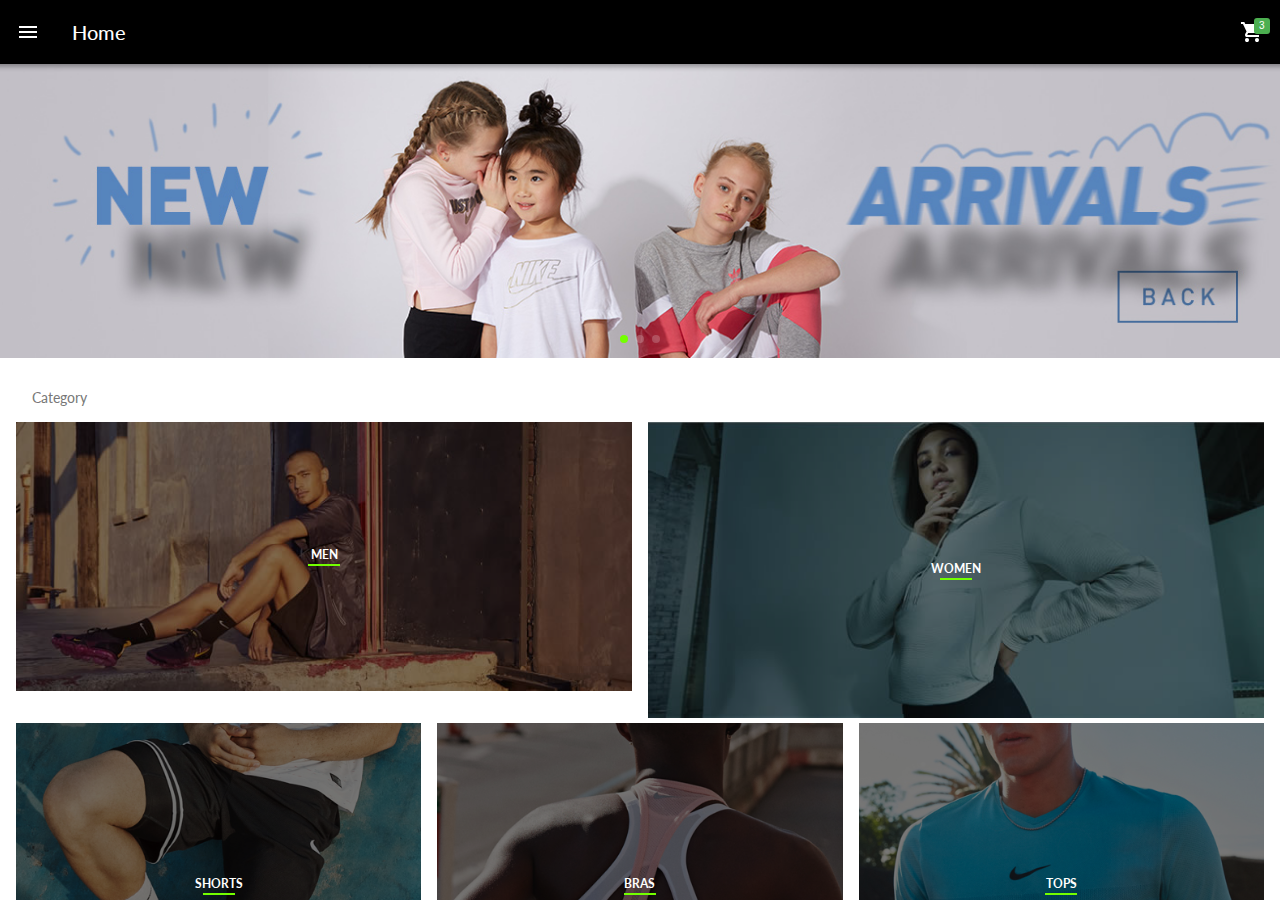
<file: index.html>
<!doctype html>
<html>
<head>
<meta charset="utf-8">
<title>Framework7</title>
	<meta name="viewport" content="width=device-width, initial-scale=1.0">
	
	<link href="css/framework7.min.css" rel="stylesheet">
	<link href="css/f7-icons.css" rel="stylesheet">
	<link href="css/material-icons.css" rel="stylesheet">
	<link href="css/style.css" rel="stylesheet">
</head>

<body class="color-theme-black">
	<!-- App root element -->
    <div id="app">
      <!-- Statusbar overlay -->
      <div class="statusbar"></div>
		<section class="panel panel-left panel-cover">
			<div class="block bg-perfil">
				<i class="icono-perfil">NC</i>
			<b>Nathalia Coello</b>
			<br>nathaliacoelloh@gmail.com</div>
			<div class="list media-list margin-cero">
			<ul>
				<li>
				<a class="item-content item-link panel-close" href="/home/"><div class="item-media">
					<i class="icon material-icons">home</i></div>
					<div class="item-inner">Home
					</div>
					</a>
				</li>
				
				<li>
				<a class="item-content item-link"><div class="item-media">
					<i class="icon material-icons">compare_arrows</i></div>
					<div class="item-inner">Order
					</div>
					</a>
				</li>
				
				<li>
				<a class="item-content item-link"><div class="item-media">
					<i class="icon material-icons">favorite</i></div>
					<div class="item-inner">Favorites
					</div>
					</a>
				</li>
				
				<li>
				<a class="item-content item-link"><div class="item-media">
					<i class="icon material-icons">loyalty</i></div>
					<div class="item-inner">Promo
					</div>
					</a>
				</li>
				
				<li class="margin-list">
				<a class="item-content item-link"><div class="item-media">
					<i class="icon material-icons">settings</i></div>
					<div class="item-inner">Settings
					</div>
					</a>
				</li>
				
				<li>
				<a class="item-content item-link"><div class="item-media">
					<i class="icon material-icons">help</i></div>
					<div class="item-inner">Help
					</div>
					</a>
				</li>
				
				</ul>
			</div>
		</section>

      <!-- Your main view, should have "view-main" class -->
      <section class="view view-main view-init">
        <!-- Initial Page, "data-name" contains page name -->
        <div data-name="home" class="page">

          <!-- Top Navbar -->
          <div class="navbar">
            <div class="navbar-inner">
				<div class="left">
				<a class="icon-only link panel-open" data-panel="left"><i class="icon material-icons">menu</i></a></div>
              <div class="title">Home</div>
				<div class="right">
					<a class="icon-only link"><i class="icon material-icons">shopping_cart<span class="badge color-green">3</span></i></a>
			  </div>
            </div>
			  
			
          </div>

          <!-- Scrollable page content -->
          <article class="page-content">
			  
			  <section id="sec-slider">

				  
				  
				  
				  <!-- Slider container -->
				<div class="swiper-container swiper-init" data-pagination='{"el": ".swiper-pagination"}' data-speed="400" data-space-between="40" >
    			<!-- Slides wrapper -->
    			<div class="swiper-wrapper">
        		<!-- Slides -->
       			<div class="swiper-slide"><img src="img/slide_kids.jpg" alt="slide-kids" class="img-responsive"></div>
        		<div class="swiper-slide"><img src="img/slide_men.jpg" alt="slide-men" class="img-responsive"></div>
       			<div class="swiper-slide"><img src="img/slide_women.jpg" alt="slide=women" class="img-responsive"></div>
       
    </div>
    <!-- Pagination, if required -->
    <div class="swiper-pagination"></div>
</div>  
			  
			  
			  </section>
			  
			  <section id="sec-category" class="block">
			  <div class="block-title">Category</div>
				  <div class="row">
					  <article class="col">
						  <a href="/productos/">
						  <div class="over-category">
					  <img src="img/bg-men.jpg" class="img-responsive">
							  <div class="info-category">
								  <h4>Men</h4>
							  </div>
							  </div>
							  </a>
					  </article>
					  
					    <article class="col">
							<a href="/productos/">
							<div class="over-category">
					  <img src="img/bg-women.jpg" class="img-responsive">
							 <div class="info-category">
								  <h4>Women</h4>
							  </div>
							</div>
							</a>
					  </article>
					  
				  </div>
				  
				  <div class="row">
					  <article class="col">
						  <a href="/productos/">
						  <div class="over-category">
					  <img src="img/men-shorts.jpg" class="img-responsive">
							  <div class="info-category">
								  <h4>Shorts</h4>
							  </div>
							  </div>
						  </a>
					  </article>
					  
					    <article class="col">
							<a href="/productos/">
							<div class="over-category">
					  <img src="img/women-bras.jpg" class="img-responsive">
							 <div class="info-category">
								  <h4>Bras</h4>
							  </div>
							</div>
							</a>
					  </article>
					  
					  <article class="col">
						  <a href="/productos/">
							<div class="over-category">
					  <img src="img/men-tops.jpg" class="img-responsive">
							 <div class="info-category">
								  <h4>Tops</h4>
							  </div>
							</div>
						  </a>
					  </article>
					  
				  </div>
				  
			  <a href="/categories/" class="button button-fill btn-black">See All Category</a>
					  
				  
			  </section>
          </article>
			
        </div>
		  
      </section>
    </div>
    
	
	
	<script src="js/framework7.min.js"></script>
	<script src="js/my-app.js"></script>
</body>
</html>
</file>
<file: css/f7-icons.css>
@font-face {
  font-family: 'Framework7 Icons';
  font-style: normal;
  font-weight: 400;
  src: url("../fonts/Framework7Icons-Regular.eot");
  src: url("../fonts/Framework7Icons-Regular.woff2") format("woff2"),
       url("../fonts/Framework7Icons-Regular.woff") format("woff"),
       url("../fonts/Framework7Icons-Regular.ttf") format("truetype");
}

.f7-icons {
  font-family: 'Framework7 Icons';
  font-weight: normal;
  font-style: normal;
  font-size: 25px;
  line-height: 1;
  letter-spacing: normal;
  text-transform: none;
  display: inline-block;
  white-space: nowrap;
  word-wrap: normal;
  direction: ltr;
  -webkit-font-smoothing: antialiased;
  text-rendering: optimizeLegibility;
  -moz-osx-font-smoothing: grayscale;
  -webkit-font-feature-settings: "liga";
  -moz-font-feature-settings: "liga=1";
  -moz-font-feature-settings: "liga";
  font-feature-settings: "liga";
  text-align: center;
}
</file>
<file: css/material-icons.css>
@font-face {
  font-family: 'Material Icons';
  font-style: normal;
  font-weight: 400;
  src: url(../fonts/MaterialIcons-Regular.eot); /* For IE6-8 */
  src: local('../fonts/Material Icons'),
       local('../fonts/MaterialIcons-Regular'),
       url(../fonts/MaterialIcons-Regular.woff2) format('woff2'),
       url(../fonts/MaterialIcons-Regular.woff) format('woff'),
       url(../fonts/MaterialIcons-Regular.ttf) format('truetype');
}

.material-icons {
  font-family: 'Material Icons';
  font-weight: normal;
  font-style: normal;
  font-size: 24px;  /* Preferred icon size */
  display: inline-block;
  line-height: 1;
  text-transform: none;
  letter-spacing: normal;
  word-wrap: normal;
  white-space: nowrap;
  direction: ltr;
  -webkit-font-smoothing: antialiased;
  text-rendering: optimizeLegibility;
  -moz-osx-font-smoothing: grayscale;
  font-feature-settings: 'liga';
}
</file>
<file: css/style.css>
@import url('https://fonts.googleapis.com/css?family=Lato:300,400,700,900');

body{font-family: 'Lato', sans-serif !important;}

.bg-perfil{
	background-color: #2B2C2A;
	color:#fff;
	padding: 10px 20px !important;
	margin: 0 !important;
}
.icono-perfil{width:80px;
				height:80px;
				line-height:80px;
				display: block;
				font-size: 18px;
				background-color: #4E4E56;
				text-align: center;
				border-radius: 100px;
				}
.margin-cero{margin: 0 !important;}

.margin-list{margin-top: 50px;}
.img-responsive{max-width: 100%;
				display: block;}

.swiper-pagination-bullet{background-color: #fff !important;}

.swiper-pagination-bullet-active{background-color: #73FF00 !important;}

.over-category{position: relative;}
.info-category{position: absolute; width: 100%; height: 100%; top: 0; left: 0; 
				background-color:rgba(0,0,0,0.50);
				color: #fff;
				text-align: center;
				display: flex;
				align-items: center;
				justify-content: center;}
#sec-category .row{margin-top: 5px;}

#sec-category .info-category h4{
								text-transform: uppercase;
								font-size: 12px;
}
#sec-category .info-category h4::after{
										content: "";
										width: 30px;
										border: 1px solid #73ff00;
										display: block;
										margin: 0 auto;
}

.btn-black{border-radius: 0 !important;
			margin-top: 10px;}

.list-productos .item-media img{
width: 100px;
}

.center-block{
margin: 0 auto; 
}

.nombre-categoria{
font-size: 16px;
}

.nombre-producto{
font-size: 20px;
font-weight: 600;
}
</file>
